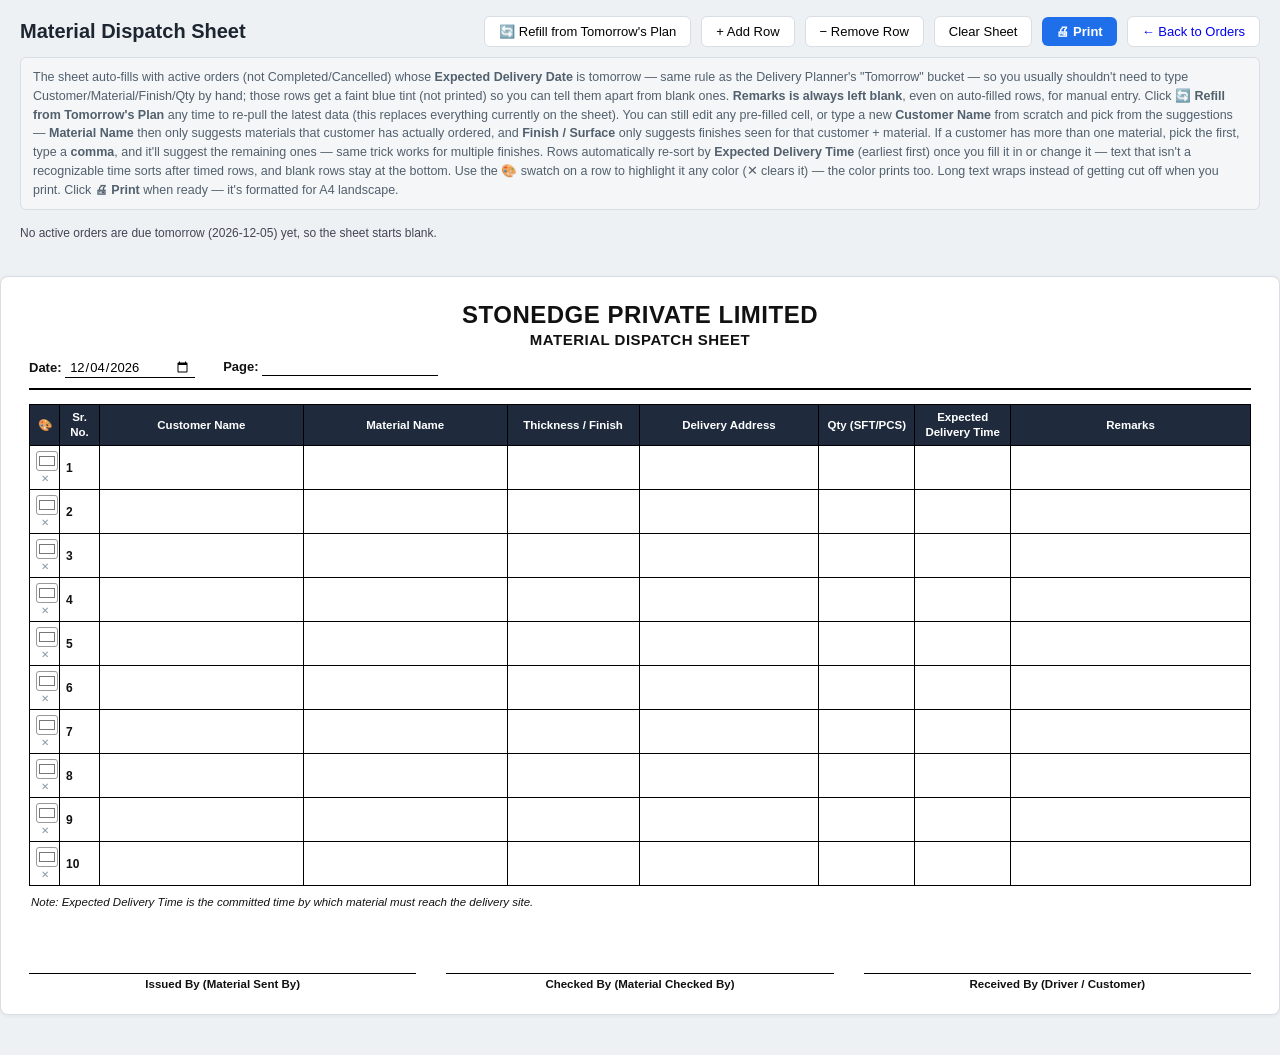
<file: dispatch-sheet.html>
<!DOCTYPE html>
<html lang="en">
<head>
<meta charset="UTF-8" />
<meta name="viewport" content="width=device-width, initial-scale=1.0" />
<title>Material Dispatch Sheet — Pending Orders Tracker</title>
<link rel="stylesheet" href="style.css" />
<link rel="stylesheet" href="dispatch-sheet.css" />
</head>
<body>
  <div class="app no-print">
    <header class="topbar">
      <h1>Material Dispatch Sheet</h1>
      <div class="topbar-controls">
        <button id="refillBtn" class="secondary-btn">🔄 Refill from Tomorrow's Plan</button>
        <button id="addRowBtn" class="secondary-btn">+ Add Row</button>
        <button id="removeRowBtn" class="secondary-btn">− Remove Row</button>
        <button id="clearSheetBtn" class="secondary-btn">Clear Sheet</button>
        <button id="printBtn" class="primary-btn">🖨 Print</button>
        <a href="index.html" class="secondary-btn link-btn">← Back to Orders</a>
      </div>
    </header>
    <p class="modal-help" style="margin: 0 0 16px;">
      The sheet auto-fills with active orders (not Completed/Cancelled) whose
      <strong>Expected Delivery Date</strong> is tomorrow — same rule as the Delivery Planner's
      "Tomorrow" bucket — so you usually shouldn't need to type Customer/Material/Finish/Qty by
      hand; those rows get a faint blue tint (not printed) so you can tell them apart from blank
      ones. <strong>Remarks is always left blank</strong>, even on auto-filled rows, for manual
      entry. Click <strong>🔄 Refill from Tomorrow's Plan</strong> any time to re-pull the latest
      data (this replaces everything currently on the sheet). You can still edit any pre-filled
      cell, or type a new <strong>Customer Name</strong> from scratch and pick from the
      suggestions — <strong>Material Name</strong> then only suggests materials that customer has
      actually ordered, and <strong>Finish / Surface</strong> only suggests finishes seen for that
      customer + material. If a customer has more than one material, pick the first, type a
      <strong>comma</strong>, and it'll suggest the remaining ones — same trick works for multiple
      finishes. Rows automatically re-sort by <strong>Expected Delivery Time</strong> (earliest
      first) once you fill it in or change it — text that isn't a recognizable time sorts after
      timed rows, and blank rows stay at the bottom. Use the <strong>🎨</strong> swatch on a row to highlight it any color (✕ clears
      it) — the color prints too. Long text wraps instead of getting cut off when you print.
      Click <strong>🖨 Print</strong> when ready — it's formatted for A4 landscape.
    </p>
    <p id="prefillNote" class="prefill-note"></p>
  </div>

  <div id="sheet" class="sheet">
    <div class="sheet-header">
      <div class="company-name">STONEDGE PRIVATE LIMITED</div>
      <div class="sheet-title">MATERIAL DISPATCH SHEET</div>
      <div class="sheet-meta">
        <label>Date: <input type="date" id="sheetDate" class="meta-input" /></label>
        <label>Page: <input type="text" id="sheetPage" class="meta-input meta-input-narrow" /></label>
      </div>
    </div>

    <table id="sheetTable" class="sheet-table">
      <thead>
        <tr>
          <th class="col-color" title="Row color">🎨</th>
          <th class="col-sr">Sr. No.</th>
          <th class="col-customer">Customer Name</th>
          <th class="col-material">Material Name</th>
          <th class="col-finish">Thickness / Finish</th>
          <th class="col-address">Delivery Address</th>
          <th class="col-qty">Qty (SFT/PCS)</th>
          <th class="col-time">Expected Delivery Time</th>
          <th class="col-remarks">Remarks</th>
        </tr>
      </thead>
      <tbody id="sheetBody"></tbody>
    </table>

    <p class="sheet-note">
      <em>Note: Expected Delivery Time is the committed time by which material must reach the delivery site.</em>
    </p>

    <div class="sheet-signoff">
      <div class="signoff-block">
        <div class="signoff-line"><input type="text" class="signoff-input" placeholder="" /></div>
        <div class="signoff-label">Issued By (Material Sent By)</div>
      </div>
      <div class="signoff-block">
        <div class="signoff-line"><input type="text" class="signoff-input" placeholder="" /></div>
        <div class="signoff-label">Checked By (Material Checked By)</div>
      </div>
      <div class="signoff-block">
        <div class="signoff-line"><input type="text" class="signoff-input" placeholder="" /></div>
        <div class="signoff-label">Received By (Driver / Customer)</div>
      </div>
    </div>
  </div>

  <datalist id="customerNames"></datalist>

  <script src="dispatch-sheet.js"></script>
</body>
</html>
</file>
<file: style.css>
:root {
  --border: #d8dee5;
  --header-bg: #1f2b3d;
  --header-fg: #ffffff;
  --filter-bg: #f4f6f8;
  --frozen-bg: #ffffff;
  --frozen-shadow: rgba(0,0,0,0.15);
  --font: -apple-system, BlinkMacSystemFont, "Segoe UI", Roboto, Helvetica, Arial, sans-serif;

  --c-pending: #fff3cd;
  --c-inprocess: #cfe2ff;
  --c-ready: #d1e7dd;
  --c-onhold: #ffe5d0;
  --c-completed: #e2e3e5;
  --c-cancelled: #f8d7da;
  --c-blank: #ffffff;
}

* { box-sizing: border-box; }

body {
  margin: 0;
  font-family: var(--font);
  background: #eef1f4;
  color: #1c2530;
}

.app {
  max-width: 100%;
  padding: 16px 20px 24px;
}

.topbar {
  display: flex;
  align-items: center;
  justify-content: space-between;
  flex-wrap: wrap;
  gap: 10px;
  margin-bottom: 10px;
}

.topbar h1 {
  font-size: 20px;
  margin: 0;
}

.topbar-controls {
  display: flex;
  align-items: center;
  gap: 10px;
  flex-wrap: wrap;
}

#globalSearch {
  padding: 7px 10px;
  border: 1px solid var(--border);
  border-radius: 6px;
  width: 240px;
  font-size: 13px;
}

#clearFilters {
  padding: 7px 12px;
  border: 1px solid var(--border);
  background: #fff;
  border-radius: 6px;
  cursor: pointer;
  font-size: 13px;
}
#clearFilters:hover { background: #f2f2f2; }

.row-count {
  font-size: 13px;
  color: #52606d;
}

.legend {
  display: flex;
  flex-wrap: wrap;
  gap: 8px;
  margin-bottom: 10px;
  font-size: 12px;
}

.legend span {
  display: inline-flex;
  align-items: center;
  gap: 6px;
  padding: 3px 8px;
  border-radius: 12px;
  border: 1px solid var(--border);
}

.legend .swatch {
  width: 10px;
  height: 10px;
  border-radius: 3px;
  display: inline-block;
}

.table-wrap {
  position: relative;
  overflow: auto;
  max-height: 68vh;
  border: 1px solid var(--border);
  border-radius: 8px;
  background: #fff;
}

table {
  border-collapse: separate;
  border-spacing: 0;
  width: max-content;
  min-width: 100%;
  font-size: 13px;
}

thead th {
  position: sticky;
  top: 0;
  background: var(--header-bg);
  color: var(--header-fg);
  z-index: 3;
  padding: 0;
  border-bottom: 1px solid var(--border);
  border-right: 1px solid rgba(255,255,255,0.12);
  white-space: nowrap;
}

.th-inner {
  display: flex;
  align-items: center;
  justify-content: space-between;
  gap: 6px;
  padding: 8px 10px;
  cursor: pointer;
  user-select: none;
}
.th-inner:hover { background: rgba(255,255,255,0.08); }

.sort-arrow {
  font-size: 11px;
  opacity: 0.6;
  min-width: 10px;
}
.sort-arrow.active { opacity: 1; }

.filter-row th {
  position: sticky;
  top: 37px;
  background: var(--filter-bg);
  z-index: 3;
  padding: 4px 6px;
  border-bottom: 2px solid var(--border);
  border-right: 1px solid var(--border);
}

.filter-row input, .filter-row select {
  width: 100%;
  padding: 4px 6px;
  font-size: 12px;
  border: 1px solid var(--border);
  border-radius: 4px;
  box-sizing: border-box;
}

tbody td {
  padding: 7px 10px;
  border-bottom: 1px solid var(--border);
  border-right: 1px solid var(--border);
  white-space: nowrap;
  max-width: 320px;
  overflow: hidden;
  text-overflow: ellipsis;
}

tbody td.wrap-cell {
  white-space: normal;
  min-width: 220px;
}

tbody tr:hover td {
  filter: brightness(0.96);
}

/* frozen columns */
.frozen {
  position: sticky;
  background: inherit;
  z-index: 1;
  box-shadow: 2px 0 4px var(--frozen-shadow);
}
thead th.frozen { z-index: 4; background: var(--header-bg); }
.filter-row th.frozen { z-index: 4; background: var(--filter-bg); }

/* status colors */
tr.status-pending td { background: var(--c-pending); }
tr.status-inprocess td { background: var(--c-inprocess); }
tr.status-ready td { background: var(--c-ready); }
tr.status-onhold td { background: var(--c-onhold); }
tr.status-completed td { background: var(--c-completed); }
tr.status-cancelled td { background: var(--c-cancelled); }
tr.status-blank td { background: var(--c-blank); }

.editable-cell {
  cursor: text;
}
.editable-cell:hover {
  outline: 1px dashed #8a96a3;
  outline-offset: -2px;
  background: rgba(31, 111, 235, 0.06);
}
.editable-cell.editing {
  padding: 3px 5px;
  outline: 2px solid #1f6feb;
  outline-offset: -2px;
  background: #fff;
}
.editable-cell.cell-saving {
  opacity: 0.6;
  pointer-events: none;
}

.cell-edit-input {
  width: 100%;
  border: none;
  background: transparent;
  font-size: 13px;
  font-family: inherit;
  padding: 0;
  outline: none;
  box-sizing: border-box;
}
textarea.cell-edit-input {
  min-height: 44px;
  resize: vertical;
}

.pagination {
  display: flex;
  align-items: center;
  justify-content: space-between;
  flex-wrap: wrap;
  gap: 10px;
  margin-top: 12px;
  font-size: 13px;
}

.page-size select {
  padding: 5px 8px;
  border-radius: 6px;
  border: 1px solid var(--border);
}

.page-nav {
  display: flex;
  align-items: center;
  gap: 6px;
}

.page-nav button {
  padding: 6px 10px;
  border: 1px solid var(--border);
  background: #fff;
  border-radius: 6px;
  cursor: pointer;
  font-size: 13px;
}
.page-nav button:hover:not(:disabled) { background: #f2f2f2; }
.page-nav button:disabled { opacity: 0.4; cursor: not-allowed; }

#pageInfo { margin: 0 6px; color: #333; }

.no-results {
  text-align: center;
  padding: 20px;
  color: #52606d;
}

.primary-btn {
  padding: 7px 14px;
  border: none;
  background: #1f6feb;
  color: #fff;
  border-radius: 6px;
  cursor: pointer;
  font-size: 13px;
  font-weight: 600;
}
.primary-btn:hover { background: #185cc4; }
.primary-btn:disabled { cursor: not-allowed; opacity: 0.7; }

.save-changes-btn {
  background: #8a96a3;
}
.save-changes-btn.has-changes {
  background: #1a7f37;
  animation: pulse-save 1.8s ease-in-out infinite;
}
.save-changes-btn.has-changes:hover { background: #166b2e; }
.save-changes-btn:disabled { background: #8a96a3; }

@keyframes pulse-save {
  0%, 100% { box-shadow: 0 0 0 0 rgba(26, 127, 55, 0.4); }
  50% { box-shadow: 0 0 0 5px rgba(26, 127, 55, 0); }
}

.secondary-btn {
  padding: 7px 14px;
  border: 1px solid var(--border);
  background: #fff;
  border-radius: 6px;
  cursor: pointer;
  font-size: 13px;
}
.secondary-btn:hover { background: #f2f2f2; }

.row-delete {
  border: none;
  background: transparent;
  cursor: pointer;
  font-size: 14px;
  padding: 2px 6px;
  border-radius: 4px;
}
.row-delete:hover { background: rgba(0,0,0,0.08); }

/* modal */
.modal-overlay {
  display: none;
  position: fixed;
  inset: 0;
  background: rgba(15, 23, 33, 0.5);
  align-items: center;
  justify-content: center;
  z-index: 20;
  padding: 20px;
}
.modal-overlay.open { display: flex; }

.modal {
  background: #fff;
  border-radius: 10px;
  width: 100%;
  max-width: 720px;
  max-height: 88vh;
  display: flex;
  flex-direction: column;
  overflow: hidden;
  box-shadow: 0 10px 40px rgba(0,0,0,0.25);
}

/* The form must also be a flex column that fills the modal, so its body can
   scroll while the header/footer (with the Save button) always stay
   visible — without this, a tall form pushes the footer past max-height
   and it gets clipped instead of the body scrolling. */
.modal > form {
  display: flex;
  flex-direction: column;
  flex: 1 1 auto;
  min-height: 0;
  overflow: hidden;
}

.modal-header {
  display: flex;
  align-items: center;
  justify-content: space-between;
  padding: 14px 18px;
  border-bottom: 1px solid var(--border);
}
.modal-header h2 { margin: 0; font-size: 17px; }

.icon-btn {
  border: none;
  background: transparent;
  font-size: 22px;
  line-height: 1;
  cursor: pointer;
  color: #52606d;
  padding: 2px 6px;
}
.icon-btn:hover { color: #1c2530; }

.modal-body {
  padding: 16px 18px;
  overflow-y: auto;
  flex: 1 1 auto;
  min-height: 0;
  display: grid;
  grid-template-columns: 1fr 1fr;
  gap: 12px 14px;
  align-content: start;
}

.form-field {
  display: flex;
  flex-direction: column;
  gap: 4px;
  font-size: 12px;
  font-weight: 600;
  color: #3a4653;
}
.form-field-wide { grid-column: 1 / -1; }

.form-field input,
.form-field select,
.form-field textarea {
  padding: 7px 9px;
  border: 1px solid var(--border);
  border-radius: 6px;
  font-size: 13px;
  font-weight: normal;
  font-family: inherit;
}

.modal-footer {
  display: flex;
  justify-content: flex-end;
  gap: 10px;
  padding: 14px 18px;
  border-top: 1px solid var(--border);
  flex: 0 0 auto;
}

@media (max-width: 640px) {
  .modal-body { grid-template-columns: 1fr; }
}

.modal-body-single {
  display: block;
}
.modal-body-single .form-field { margin-bottom: 12px; }

.modal-help {
  flex: 0 0 auto;
  font-size: 12.5px;
  color: #52606d;
  background: #f4f6f8;
  border: 1px solid var(--border);
  border-radius: 6px;
  padding: 10px 12px;
  margin: 0 0 14px;
  line-height: 1.5;
}
.modal-help code {
  background: #e6e9ec;
  padding: 1px 4px;
  border-radius: 3px;
}

.status-bar {
  display: flex;
  align-items: center;
  gap: 14px;
  margin-bottom: 8px;
  font-size: 12.5px;
}

.gh-status { color: #52606d; }

.save-status { font-weight: 600; }
.save-status.info { color: #1f6feb; }
.save-status.success { color: #1a7f37; }
.save-status.error { color: #cf222e; }

.modal-status {
  margin-right: auto;
  font-size: 12.5px;
}

.link-btn {
  text-decoration: none;
  display: inline-flex;
  align-items: center;
}

.plan-group {
  margin-bottom: 26px;
}

.plan-group-heading {
  font-size: 16px;
  margin: 0 0 8px;
  display: flex;
  align-items: baseline;
  gap: 8px;
  flex-wrap: wrap;
}

.plan-date {
  font-size: 13px;
  font-weight: normal;
  color: #52606d;
}

.plan-count {
  font-size: 12px;
  font-weight: 600;
  background: #eef1f4;
  border: 1px solid var(--border);
  border-radius: 12px;
  padding: 2px 9px;
}

.plan-table-wrap {
  max-height: none;
}
</file>
<file: dispatch-sheet.css>
/* Material Dispatch Sheet — screen + print styling */

.sheet {
  background: #fff;
  max-width: 1400px;
  margin: 0 auto 40px;
  padding: 24px 28px;
  border: 1px solid var(--border, #d8dee5);
  border-radius: 8px;
  box-shadow: 0 1px 4px rgba(0,0,0,0.06);
  font-family: -apple-system, BlinkMacSystemFont, "Segoe UI", Roboto, Helvetica, Arial, sans-serif;
  color: #111;
}

.sheet-header {
  text-align: center;
  border-bottom: 2px solid #000;
  padding-bottom: 10px;
  margin-bottom: 14px;
  position: relative;
}

.company-name {
  font-size: 24px;
  font-weight: 800;
  letter-spacing: 0.5px;
}

.sheet-title {
  font-size: 15px;
  font-weight: 700;
  margin-top: 2px;
  letter-spacing: 0.5px;
}

.sheet-meta {
  display: flex;
  justify-content: flex-start;
  gap: 28px;
  margin-top: 10px;
  font-size: 13px;
  font-weight: 600;
}

.meta-input {
  border: none;
  border-bottom: 1px solid #000;
  font-size: 13px;
  font-family: inherit;
  padding: 1px 4px;
  background: transparent;
  min-width: 130px;
}
.meta-input-narrow { min-width: 70px; }

.sheet-table {
  width: 100%;
  border-collapse: collapse;
  table-layout: fixed;
  font-size: 12px;
}

.sheet-table th,
.sheet-table td {
  border: 1px solid #000;
  padding: 5px 6px;
  text-align: left;
  vertical-align: middle;
}

.sheet-table thead th {
  background: #1f2b3d;
  color: #fff;
  font-size: 11.5px;
  font-weight: 700;
  text-align: center;
  white-space: normal;
  word-wrap: break-word;
  overflow-wrap: break-word;
  line-height: 1.3;
}

.col-color { width: 30px; text-align: center; padding: 3px 4px; }
.col-sr { width: 40px; text-align: center; }
.col-customer { width: 17%; }
.col-material { width: 17%; }
.col-finish { width: 11%; }
.col-address { width: 15%; }
.col-qty { width: 8%; }
.col-time { width: 8%; }
.col-remarks { width: 20%; }

.sr-cell {
  text-align: center;
  font-weight: 600;
}

.color-input {
  width: 22px;
  height: 20px;
  padding: 0;
  border: 1px solid #999;
  border-radius: 3px;
  cursor: pointer;
  background: none;
  display: block;
  margin: 0 auto;
}
.color-clear-btn {
  display: block;
  margin: 3px auto 0;
  border: none;
  background: transparent;
  color: #8a96a3;
  font-size: 10px;
  cursor: pointer;
  padding: 0;
  line-height: 1;
}
.color-clear-btn:hover { color: #cf222e; }

.cell-input {
  width: 100%;
  border: none;
  background: transparent;
  font-size: 12px;
  font-family: inherit;
  padding: 2px;
  box-sizing: border-box;
}
.cell-input:focus {
  outline: 1px solid #1f6feb;
  background: #eef4ff;
}

/* Hidden on screen; swapped in for .cell-input when printing so long text
   wraps onto multiple lines instead of being clipped by a single-line
   input box. */
.print-text {
  display: none;
  white-space: normal;
  word-wrap: break-word;
  overflow-wrap: break-word;
  font-size: 12px;
}

/* Rows auto-filled from tomorrow's Delivery Planner get a faint tint so
   it's obvious at a glance which ones were typed in vs. pulled in
   automatically; a manual row color (via the 🎨 picker) always overrides
   this since it's set as an inline style. */
.prefilled-row {
  background: #eef6ff;
}

.prefill-note {
  font-size: 12px;
  color: #445;
  margin: 0 0 12px;
}

.sheet-note {
  font-size: 11.5px;
  margin: 10px 2px 18px;
}

.sheet-signoff {
  display: flex;
  justify-content: space-between;
  gap: 30px;
  margin-top: 40px;
}

.signoff-block {
  flex: 1;
  text-align: center;
}

.signoff-line {
  border-bottom: 1px solid #000;
  min-height: 26px;
  margin-bottom: 4px;
}

.signoff-input {
  width: 100%;
  border: none;
  background: transparent;
  text-align: center;
  font-size: 13px;
  font-family: inherit;
  padding: 2px;
}
.signoff-input:focus { outline: none; background: #eef4ff; }

.signoff-label {
  font-size: 11.5px;
  font-weight: 600;
}

/* ---------------- print ---------------- */

@media print {
  @page {
    size: A4 landscape;
    margin: 10mm;
  }

  .no-print {
    display: none !important;
  }

  body {
    background: #fff;
  }

  .sheet {
    box-shadow: none;
    border: none;
    max-width: 100%;
    margin: 0;
    padding: 0;
  }

  .cell-input,
  .meta-input,
  .signoff-input {
    outline: none !important;
    background: transparent !important;
  }

  /* Swap the single-line inputs for wrapped plain text so long content
     wraps onto multiple lines on paper instead of getting cut off. */
  .sheet-table .cell-input {
    display: none !important;
  }
  .sheet-table .print-text {
    display: block !important;
  }

  .sheet-table {
    font-size: 11px;
  }

  .sheet-table thead th {
    background: #1f2b3d !important;
    -webkit-print-color-adjust: exact;
    print-color-adjust: exact;
  }

  /* Keep the color-picker column's cells in the grid (so header and body
     columns stay aligned) but hide the picker itself — the chosen color is
     already visible as the row's own background tint, which we force to
     actually print below. */
  .col-color * {
    visibility: hidden;
  }

  .sheet-table tbody tr {
    -webkit-print-color-adjust: exact;
    print-color-adjust: exact;
  }

  /* The auto-fill tint is just an on-screen hint — don't waste ink on it.
     A row's manual 🎨 color (an inline style) still takes precedence and
     prints normally. */
  .prefilled-row {
    background: transparent;
  }
}
</file>
